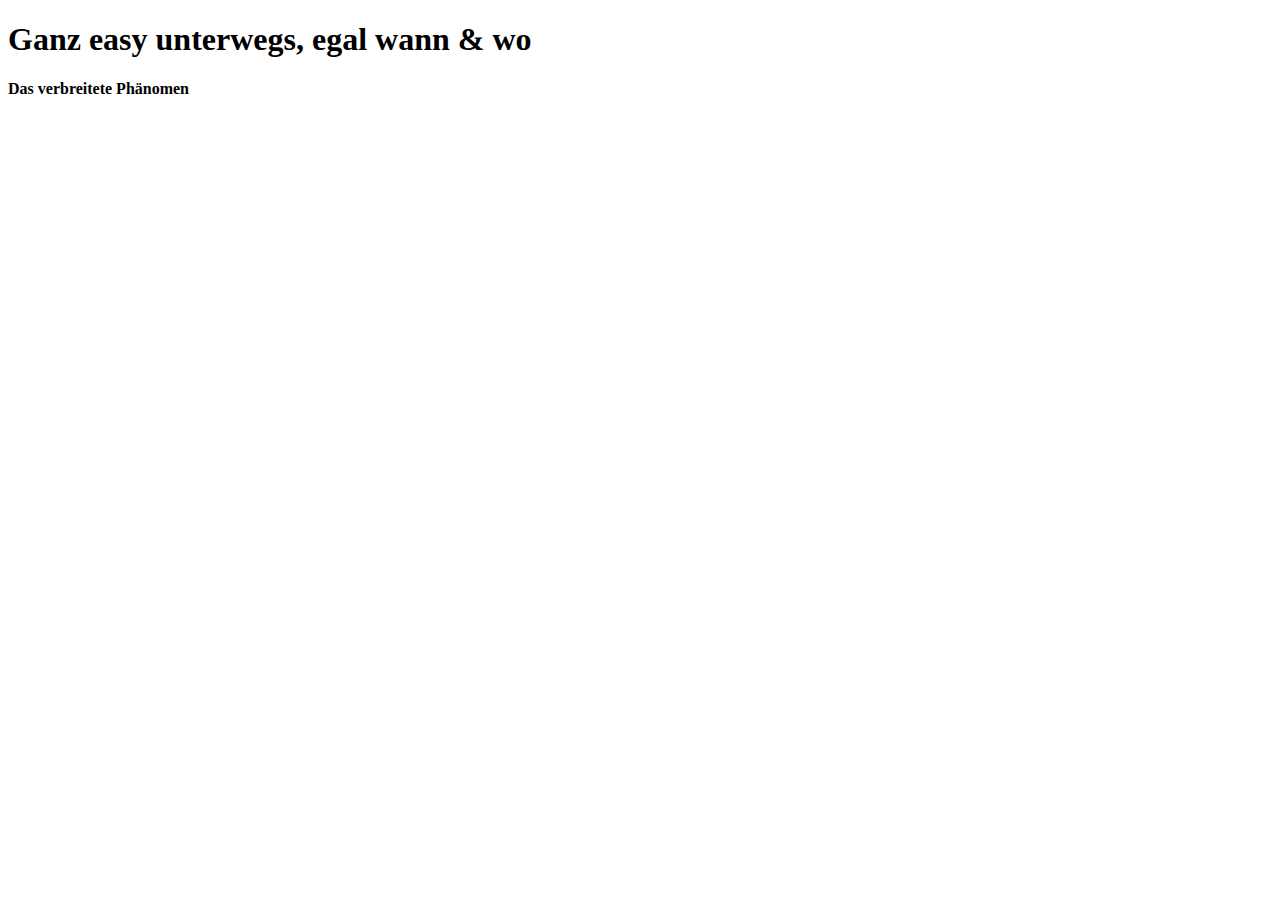
<file: Startseite/index.html>
<!DOCTYPE html>
<html lang="en">
<head>
    <meta charset="UTF-8">
    <meta name="viewport" content="width=device-width, initial-scale=1.0">
    <title>click&vote</title>
    
    <h1>Ganz easy unterwegs, egal wann & wo</h1>
        <h4>Das verbreitete Phänomen</h4>
</head>
<body>
    
</body>
</html>
</file>
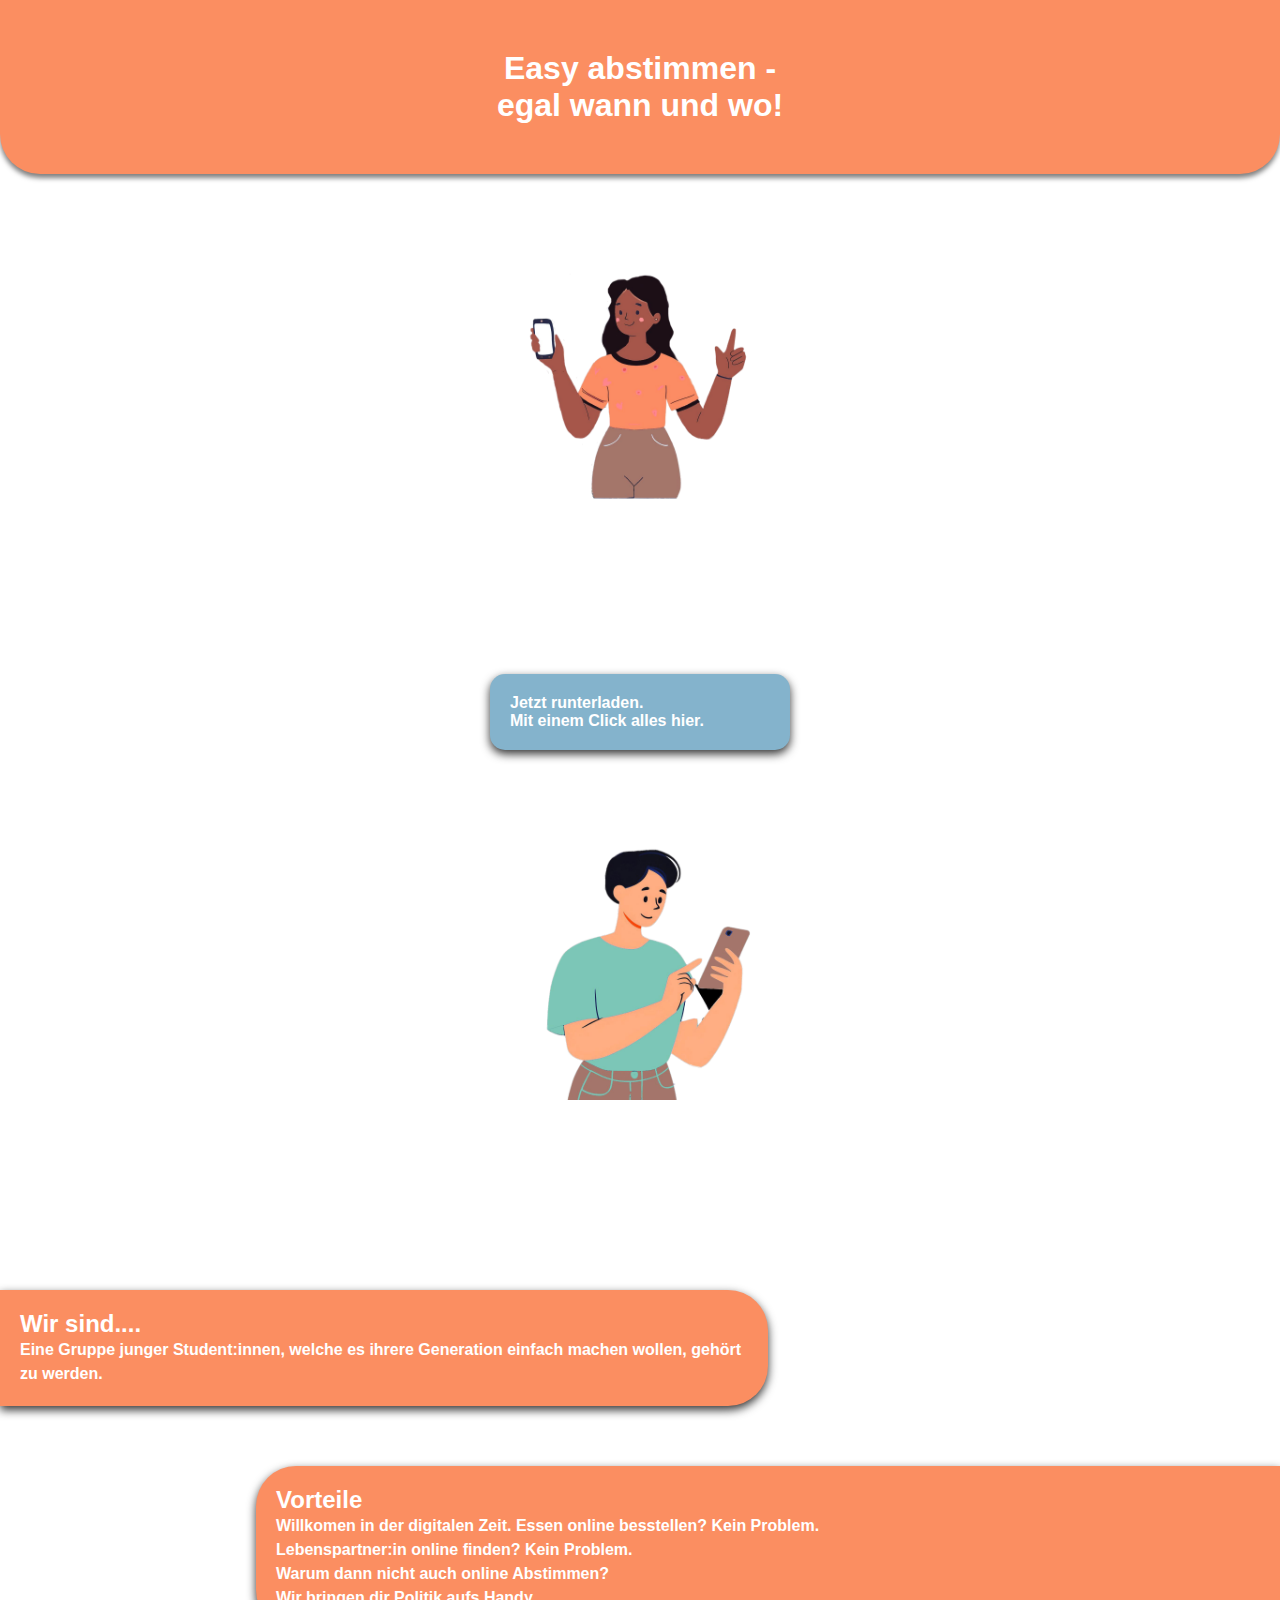
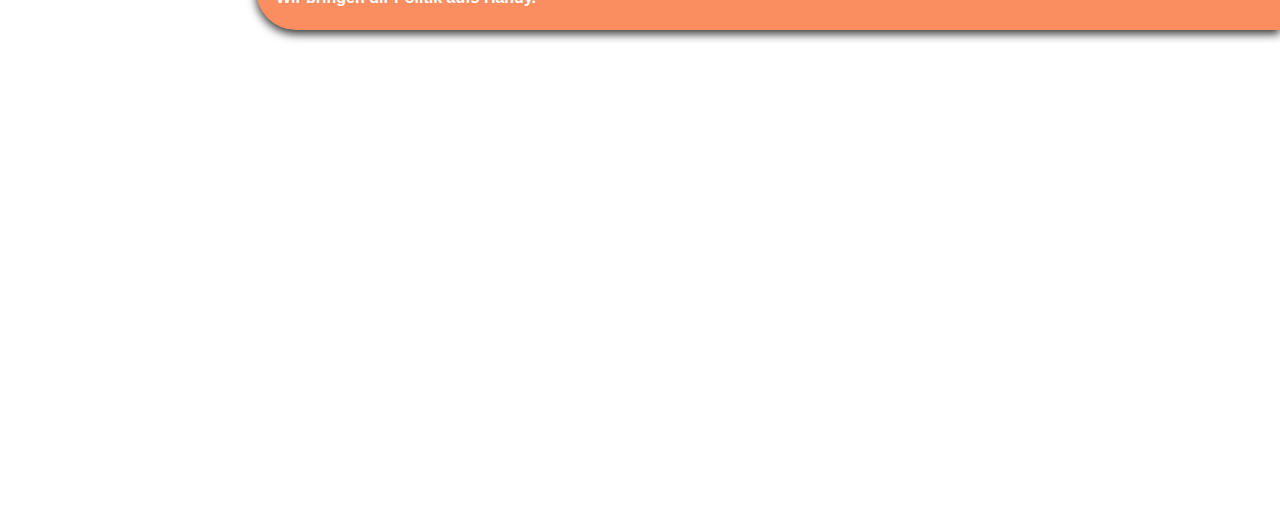
<file: indexlandingpage.html>
<!DOCTYPE html>
<html lang="en">
<head>
    <meta charset="UTF-8">
    <meta name="viewport" content="width=device-width, initial-scale=1.0">
    <title>Document</title>

    <link rel="stylesheet" href="/css/stylelandingpage.css">
</head>
<body>
   
  <main>
    
    <div class="container">
        <header class="header">
            <h1>Easy abstimmen -<br>egal wann und wo!</h1>
    </div>
    
    <div class="content">
        <div class="download-section">
            <div class="image-container">
                <img src="/img/Person1.webp" alt="Person mit Handy">
            </div>
            <div class="download-box">
                <p>Jetzt runterladen.<br>Mit einem Click alles hier.</p>
            </div>
            <div class="image-container">
                <img src="/img/Person2.jpg" alt="Person mit Smartphone">
            </div>
        </div>
    </div>        

    <section class="info-box orange-box">
        <h2>Wir sind....</h2>
        <p>Eine Gruppe junger Student:innen, welche es ihrere Generation einfach machen wollen, gehört zu werden.</p>
        
    </section>

    <section class="info-box orange-box2">
        <h2>Vorteile</h2>
        <p>Willkomen in der digitalen Zeit. Essen online besstellen? Kein Problem.<br>
            Lebenspartner:in online finden? Kein Problem.<br>
            Warum dann nicht auch online Abstimmen?<br>
            Wir bringen dir Politik aufs Handy.</p>
    </section>
    
    </main> 
    
</body>
</html>
</file>
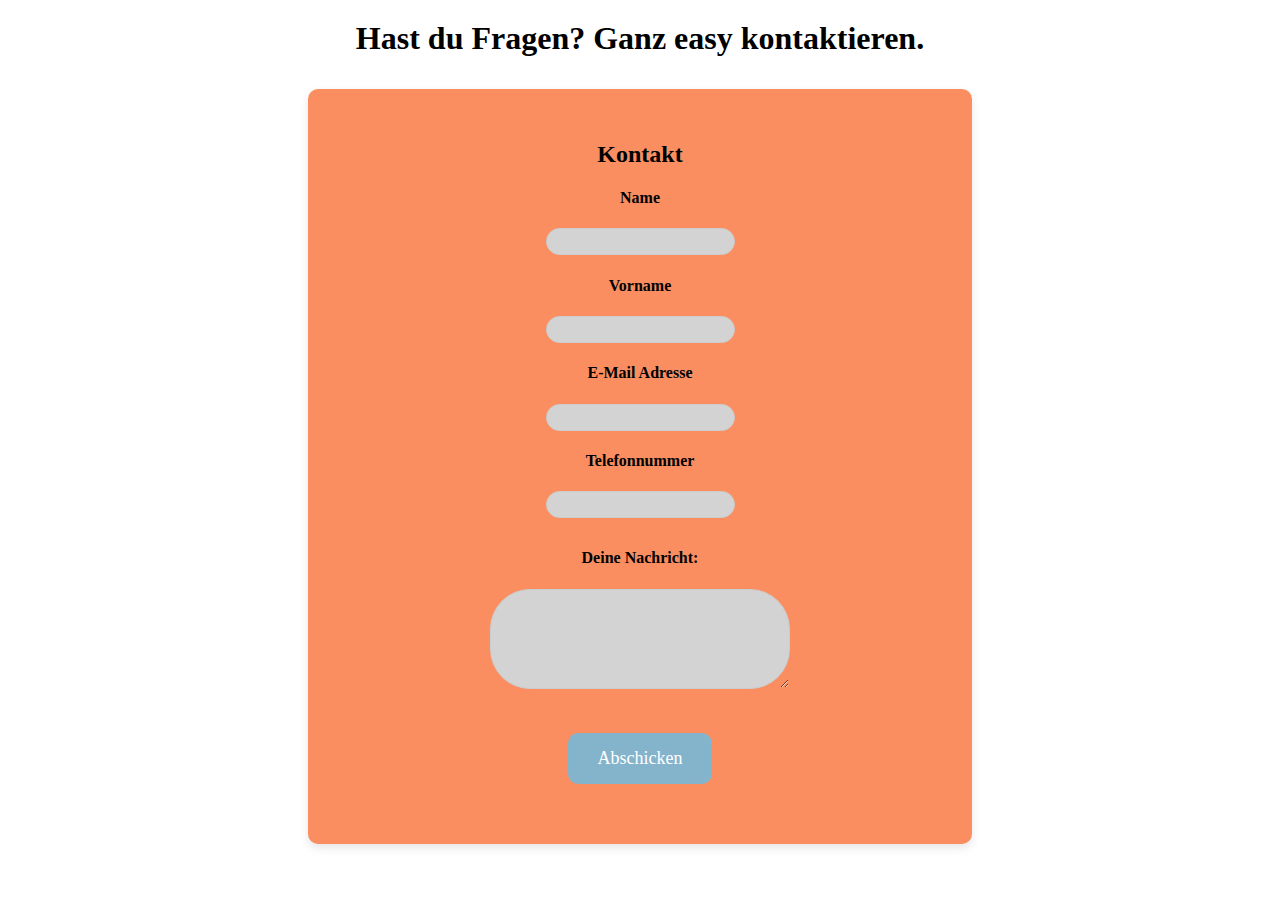
<file: index/indexkontakt.html>
<!DOCTYPE html>
<html lang="en">
<head>
    <meta charset="UTF-8">
    <meta name="viewport" content="width=device-width, initial-scale=1.0">
    <title>click&vote</title>
    <link rel="stylesheet" href="/css/stylekontakt.css">
</head>
<body>
    <h1>Hast du Fragen? Ganz easy kontaktieren.</h1>

    <div class="container">
        <main class="Kontakt">
            <h2>Kontakt</h2>
            <h4>Name</h4>
            <input type="text" id="name" name="name">
            <h4>Vorname</h4>
            <input type="text" id="vorname" name="vorname">
            <h4>E-Mail Adresse</h4>
            <input type="email" id="email" name="email">
            <h4>Telefonnummer</h4>
            <input type="tel" id="telefon" name="telefon">
            <h4>Deine Nachricht:</h4>
            <textarea id="message" name="message"></textarea>
        </main>
        <div class="submit-box" onclick="alert('Vielen Dank!')">Abschicken</div>
    </div>
</body>
</html>
</file>
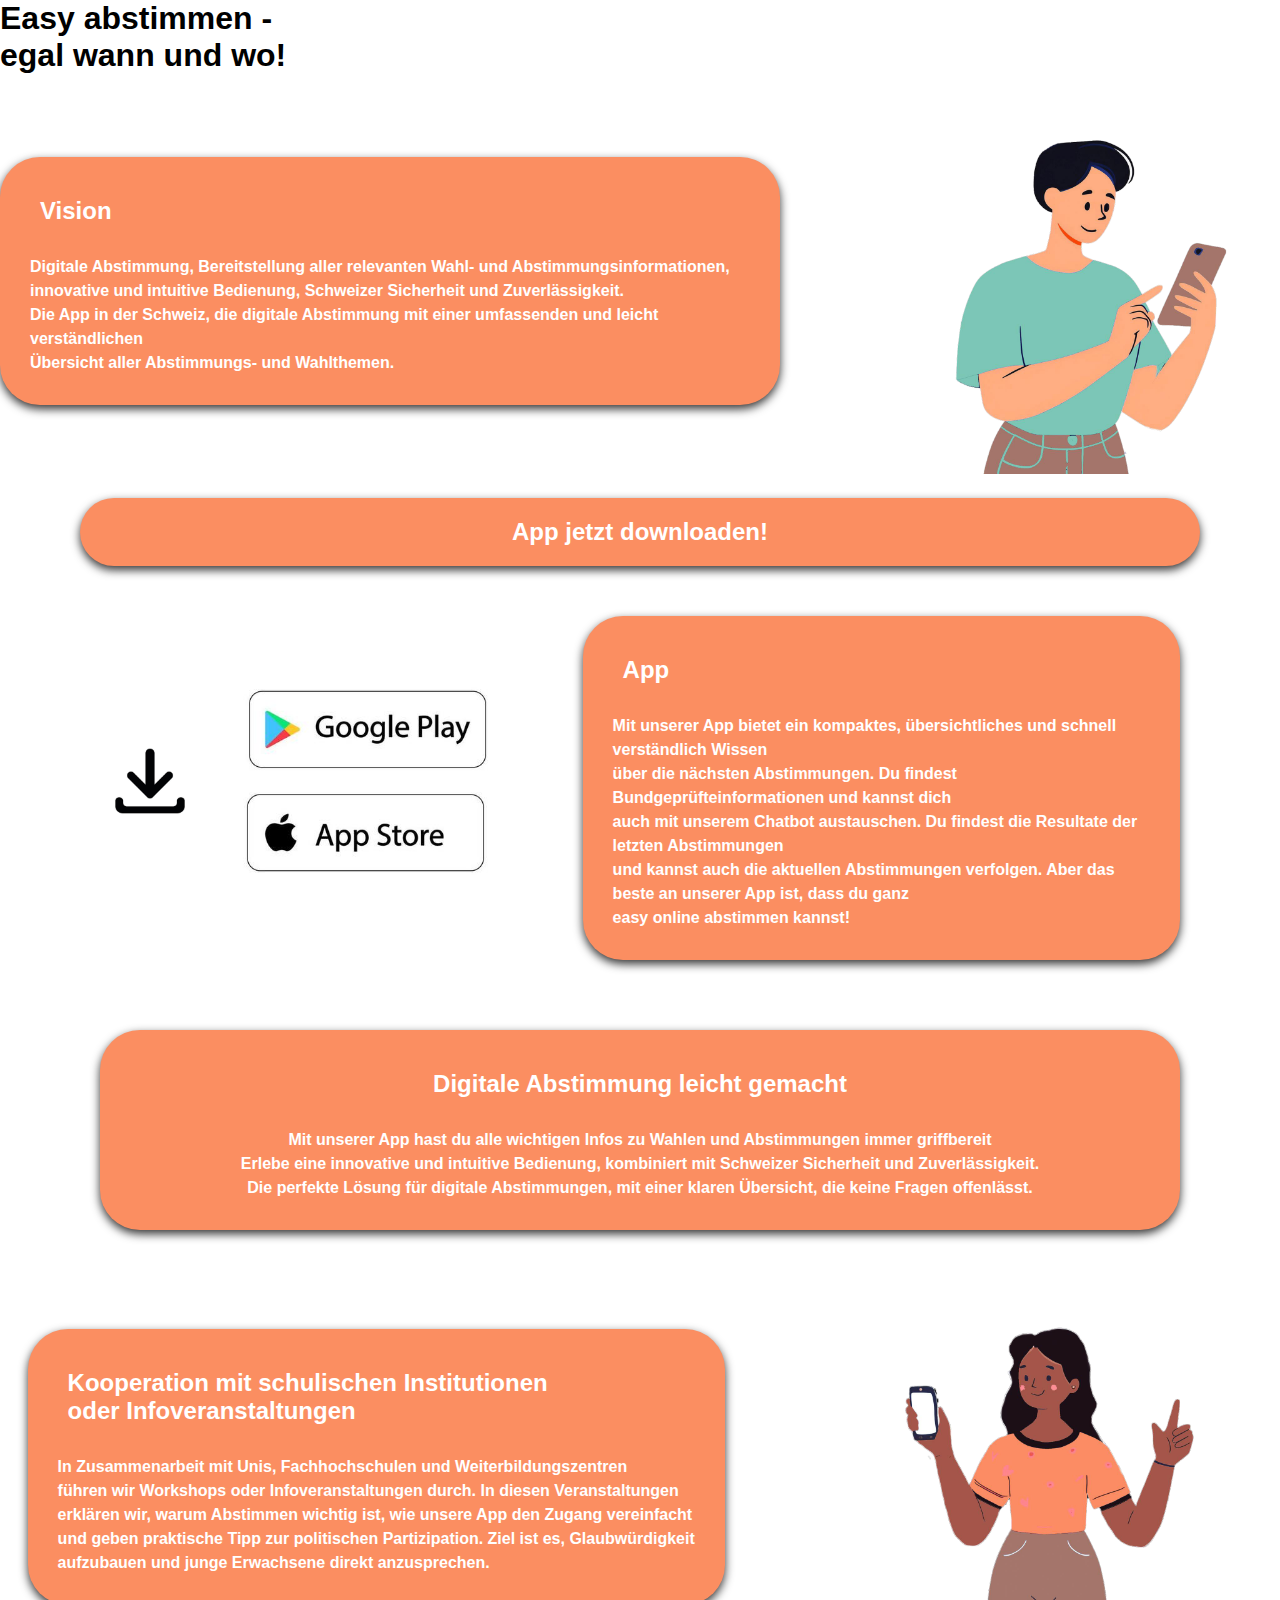
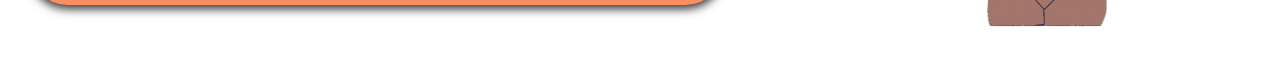
<file: index/indexstarttest.html>
<!DOCTYPE html>
<html lang="de">
<head>
    <meta charset="UTF-8">
    <meta name="viewport" content="width=device-width, initial-scale=1.0">
    <title>home</title>
    <link rel="stylesheet" href="/css/stylstart.css">

</head>
<body>
    <div class="container">
        <header class="header">
            <h1>Easy abstimmen -<br>egal wann und wo!</h1>
    </div>

    <!-- 1. Section Vision und Bild 1 --> 
    <div class="content">
        <div class="info-box orange-box">
            <h2>Vision</h2>
            <p>Digitale Abstimmung, Bereitstellung aller relevanten Wahl- und Abstimmungsinformationen,<br>
                innovative und intuitive Bedienung, Schweizer Sicherheit und Zuverlässigkeit.<br>
                Die App in der Schweiz, die digitale Abstimmung mit einer umfassenden und leicht verständlichen<br>
                Übersicht aller Abstimmungs- und Wahlthemen.</p>    
        </div>
        <div class="image-container-1">
            <img src="/img/Person2.png" alt="Person mit Smartphone">
        </div>
    </div>

    <!--download-box -->
    <div class="download-box">
        <h2>App jetzt downloaden!</h2>
    </div>
    <div class="content">
        <div class="image-container-3">
            <img src="/img/Downloadjpg.jpg " alt="Download-Symbole ">
        </div>
        <div class="image-container-2">
            <img src="/img/google-play-apple-store.jpg " alt="Apple-store">
           
        </div>
       
        <div class="info-box orange-box">
            <h2>App</h2>
            <p>Mit unserer App bietet ein kompaktes, übersichtliches und schnell verständlich Wissen<br>
                über die nächsten Abstimmungen. Du findest Bundgeprüfteinformationen und kannst dich <br>
                auch mit unserem Chatbot austauschen. Du findest die Resultate der letzten Abstimmungen<br>
                und kannst auch die aktuellen Abstimmungen verfolgen. Aber das beste an unserer App ist, dass du ganz <br>
                easy online abstimmen kannst!</p>
        </div>
    </div>
    
    
    <section class="info-box orange-box2">
        <h2>Digitale Abstimmung leicht gemacht</h2>
        <p> Mit unserer App hast du alle wichtigen Infos zu Wahlen und Abstimmungen immer griffbereit <br>
            Erlebe eine innovative und intuitive Bedienung, kombiniert mit Schweizer Sicherheit und Zuverlässigkeit.<br>
            Die perfekte Lösung für digitale Abstimmungen, mit einer klaren Übersicht, die keine Fragen offenlässt.
        </p>
    </section>

    <div class="content">
        <div class="info-box orange-box">
            <h2>Kooperation mit schulischen Institutionen<br>
                oder Infoveranstaltungen</h2>
            <p> In Zusammenarbeit mit Unis, Fachhochschulen und Weiterbildungszentren<br>
                führen wir Workshops oder Infoveranstaltungen durch.
                In diesen Veranstaltungen <br>erklären wir, warum Abstimmen
                wichtig ist, wie unsere App den Zugang vereinfacht<br>
                und geben praktische Tipp zur politischen Partizipation.
                Ziel ist es, Glaubwürdigkeit<br> aufzubauen und junge Erwachsene direkt anzusprechen.</p>  
        </div>
        <div class="image-container-1">
            <img src="/img/Person1.png" alt="Person mit Smartphone">
        </div>
    </div>
    
</body>
</html>
</file>
<file: css/stylelandingpage.css>
*{
    margin: 0;
    padding: 0;
    box-sizing: border-box;
    font-family:'Avenir Next Condensed', Arial, sans-serif;
    font-weight: bold;
    font-style: normal;;
}

.container{
    max-width: 100%;
    margin: o auto;
    background-color: #ffffff;
    overflow: visible;
    
}

.header{

 background-color: #FB8E61;
 color: white;
 padding: 50px;
 position: relative;
 text-align: center;
 border-bottom-left-radius: 40px;
 border-bottom-right-radius: 40px;
 box-shadow: 0px 4px 5px rgba(0, 0, 0, 0.5);

}

.content {
    display: flex;
    justify-content: space-evenly;
    align-items: flex-start;
    align-items: center; 
}


img{
    max-width: 300px;
    height: auto;
}

.download-box{
    background-color: #84b3cc;
    color: white;
    padding: 20px;
    border-radius: 15px;
      
    box-shadow: 0px 4px 10px rgba(0, 0, 0, 0.8);
    
}

.image-container{
    display: grid;                /*Grid-Layout*/ 
    grid-template-rows:100px 300px ;
    grid-template: 0;
    gap: 0px;                     /*Abstand zwischen den Bildern */
    max-width: 100%;              /*Maximale Breite für den Container */
    margin-bottom: 50px;
    margin-top: 50px;
}
   /* margin: 40px auto;
    max-width: 900px;
    padding: 0 20px;*/


    

/* 

    
}



.image-container{
    display: grid;                # Grid-Layout 
    grid-template-rows:100px 300px ;
    grid-template: ;
    gap: 0px;                     #Abstand zwischen den Bildern 
    max-width: 100%;              #Maximale Breite für den Container 
    margin-bottom: 50px;
}
*/

@media (max-width: 1231px) {
    .header {
        padding: 10px;
    }

    .download-section {
        flex-direction: column;
        align-items: center;
    }

    .image-container {
        max-width: 100%;
        flex-direction: column;
        align-items: center;
    }

    

    .orange-box,
    .orange-box2 {
        max-width: 100%;
    }

    .content {
        padding: 0 10px;
    }
}

@media (max-width: 480px) {
    .header {
        padding: 20px;
        font-size: 18px;
    }

    .download-box {
        padding: 15px;
        font-size: 14px;
    }

    .image-container img {
        max-width: 100%;
    }
    
}


.orange-box {
    background-color: #FB8E61;
    margin-top: 40px;
    margin-right: 40%;
    margin-bottom: 30px;
    padding: 20px;
    border-top-right-radius: 40px;
    border-bottom-right-radius: 40px;
    box-shadow: 0px 4px 10px rgba(0, 0, 0, 0.8);
}

.orange-box2 {
    background-color:#FB8E61;
    margin-top: 60px;
    margin-left: 20%;
    margin-bottom: 500px;
    padding: 20px;
    border-top-left-radius: 40px;
    border-bottom-left-radius: 40px;
    box-shadow: 0 4px 10px rgba(0, 0, 0, 0.8);

}

.info-box h2 {
    color: white;
    
}
     
.info-box p {
   color: white;
    line-height: 1.5;
}


body{
    margin: 0px;
}
</file>
<file: css/stylekontakt.css>
.Kontakt{
    color: black;
}

body{
    margin: 0px;
}

.Kontakt input[type="text"],.Kontakt input[type="email"], .Kontakt input[type="tel"] {
    background-color: lightgrey;
    border-radius: 40px;
}

.Kontakt input[type="tel"] {
    margin-bottom: 10px;
}

.Kontakt textarea {
    background-color: lightgrey;
    border-radius: 40px;
    padding: 10px 15px;
    border: 1px solid #ccc;
    width: 50%;
    box-sizing: border-box;
    margin-bottom: 20px;
    font-size: 16px;
}

.Kontakt textarea {
    height: 100px;
}

input, textarea {
    color: black; /* Falls Eingabetext schwarz sein soll */
    background-color: white; /* Eingabefelder abheben */
    border: 1px solid #ccc;
    border-radius: 4px;
    padding: 5px;
}

.submit-box {
    display: inline-block;
    padding: 15px 30px;
    margin-top: 20px;
    background-color: #84B3CC;
    color: white;
    font-size: 18px;
    text-align: center;
    border-radius: 10px;
    cursor: pointer;
    transition: background-color 0.3s;
}

.submit-box:hover {
    background-color: #7AC7B5;
}

.container {
    max-width: 600px;
    width: 90%;
    margin: 2rem auto;
    background-color: #FB8E61;
    padding: 2rem;
    padding-bottom: 60px;
    border-radius: 10px;
    box-shadow: 0 4px 10px rgba(0, 0, 0, 0.1);
    text-align: center; /* Zentriert den Text innerhalb der Box */
}

input {
    color: black; /* Falls Eingabetext schwarz sein soll */
    background-color: white; /* Eingabefelder abheben */
    border: 1px solid #ccc;
    border-radius: 4px;
    padding: 5px;
}

h1 {
    text-align: center; /* Zentriert den Text */
    margin: 20px 0; /* Optional: Abstand ober- und unterhalb */
}
</file>
<file: css/stylstart.css>
*{
    margin: 0;
    padding: 0;
    box-sizing: border-box;
    font-family:'Avenir Next Condensed', Arial, sans-serif;
    font-weight: bold;
    font-style: normal;;
}
/*Home ~ Aurora*/
.container1{
    background-color: #FB8E61;
    color: white;
    padding: 40px;
    position: relative;
    text-align: center;
    border-radius: 40px;
    box-shadow: 0px 4px 5px rgba(0, 0, 0, 0.5);
    max-width: 100%;
    margin-top: 100px;
    margin-bottom: 50px;
    margin-left: 500px;
    margin-right: 100px;  
}

.content {
    display: flex;
    justify-content: space-evenly;
    align-items: flex-start;
    align-items: center; 
}


.image-container-1{
    max-width: 400px;
    height: auto;
    position: relative;
    text-align: center;
}

.image-container-2{
    max-width: 500px;
    height: auto;
    position: relative;
    text-align: center;
    margin-right: 50px;
}

.image-container-3{
    max-width: 100px;
    height: auto;
    position: relative;
    text-align: center;
    margin-left: 100px;   
}

img{
  width: 100%; 
  height:auto; 
  object-fit: cover;
  object-position: 10%
}

.download-box{
    background-color: #FB8E61;
    color: white;
    text-align: center;
    padding: 20px;
    margin-top: 20px;
    margin-left: 80px;
    margin-right: 80px ;
    margin-bottom: 10px;
    border-radius: 40px;
    box-shadow: 0px 4px 10px rgba(0, 0, 0, 0.8);
}

.orange-box {
    background-color: #FB8E61;
    margin-top: 40px;
    margin-right: 100px;
    margin-bottom: 30px;
    padding: 20px;
    border-radius: 40px;
    box-shadow: 0px 4px 10px rgba(0, 0, 0, 0.8);
}

.orange-box2 {
    background-color:#FB8E61;
    margin-top: 40px;
    margin-left: 100px;
    margin-right: 100px;
    margin-bottom: 30px;
    padding: 20px;
    border-radius: 40px;
    text-align: center;
    box-shadow: 0 4px 10px rgba(0, 0, 0, 0.8);
}

.info-box h2 {
    color: white;
    padding: 20px;
}
     
.info-box p {
   color: white;
    line-height: 1.5; 
    padding: 10px; 
}


body{
    margin: 0px;
}


@media (max-width: 1231px) {
    .header {
        padding: 10px;
        margin-top: 10%;
    }

    .download-section {
        flex-direction: column;
        align-items: center;
    }

    .image-container {
        max-width: 100%;
        flex-direction: column;
        align-items: center;
    }

    .image-container-1{
        max-width: 400px;
        height: auto;
        margin: 20px;
        margin-bottom: 40px;
    }

    .orange-box,
    .orange-box2 {
        max-width: 100%;
        margin: 10px;
    }

    .content {
        padding: 5 10px;
    }
}

@media (max-width: 480px) {
    .header {
        padding: 20px;
        margin-top: 40px;
        margin-left: 40px;
        margin-right: 40px;

        font-size: 18px;
    }

    .download-box {
        padding: 15px;
        font-size: 14px;
    }

    .download-box,
    .orange-box2,
    .orange-box2 {
        padding: 15px;
        margin: 30px 30px;
       } 

    .image-container img {
        max-width: 100%;
    }
    .image-container-3{
        margin-right: 100px;
        }

    .image-container-2{
        margin-left: 50px; 
    }    
}

@media (max-width: 768px) { 
    .container1 {
        padding: 20px;
        margin: 50px auto; 
    } 
    .content {
         flex-direction: column;
         align-items: center; 
        }

    .download-box,
    .orange-box, 
    .orange-box2 {
         padding: 15px;
         margin: 10px 20px;
    } 

     h1 { 
        font-size: 1.5rem; 
     } 

     p { font-size: 1rem; 
    } 
}
</file>
